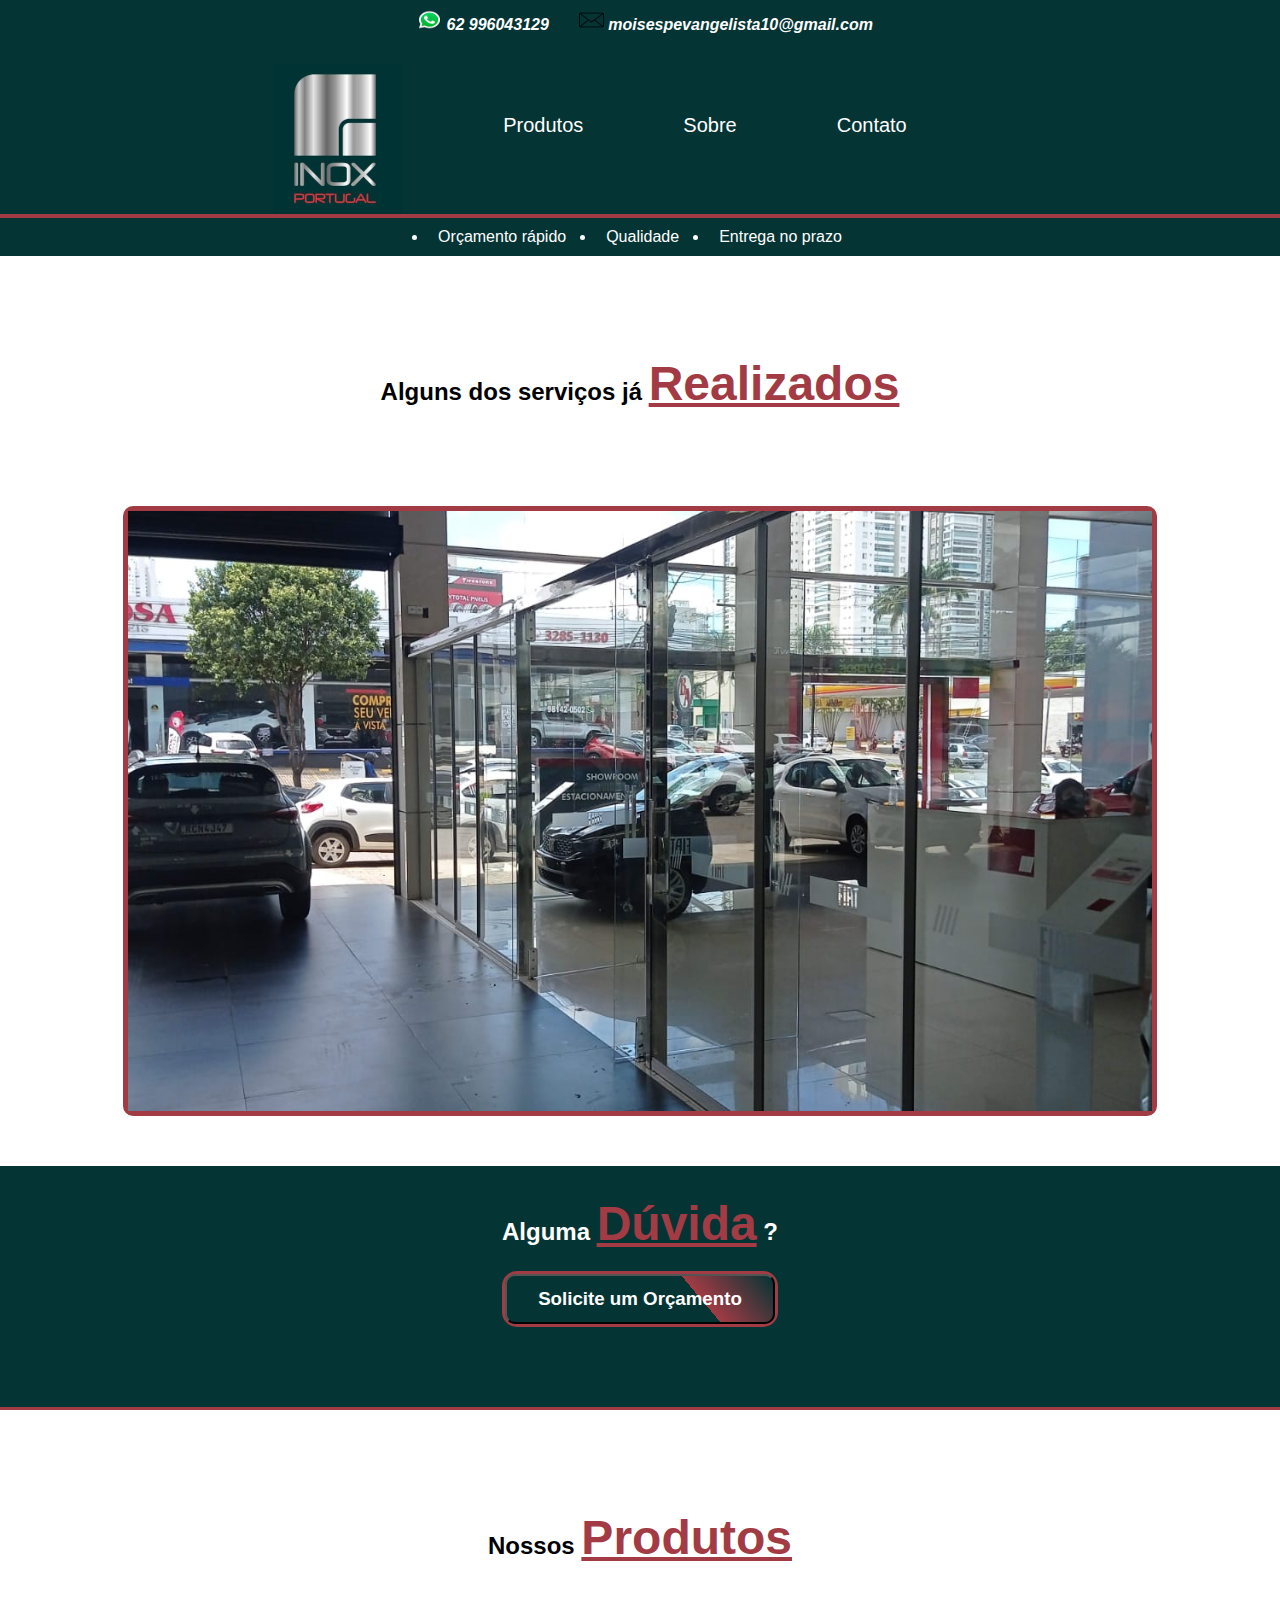
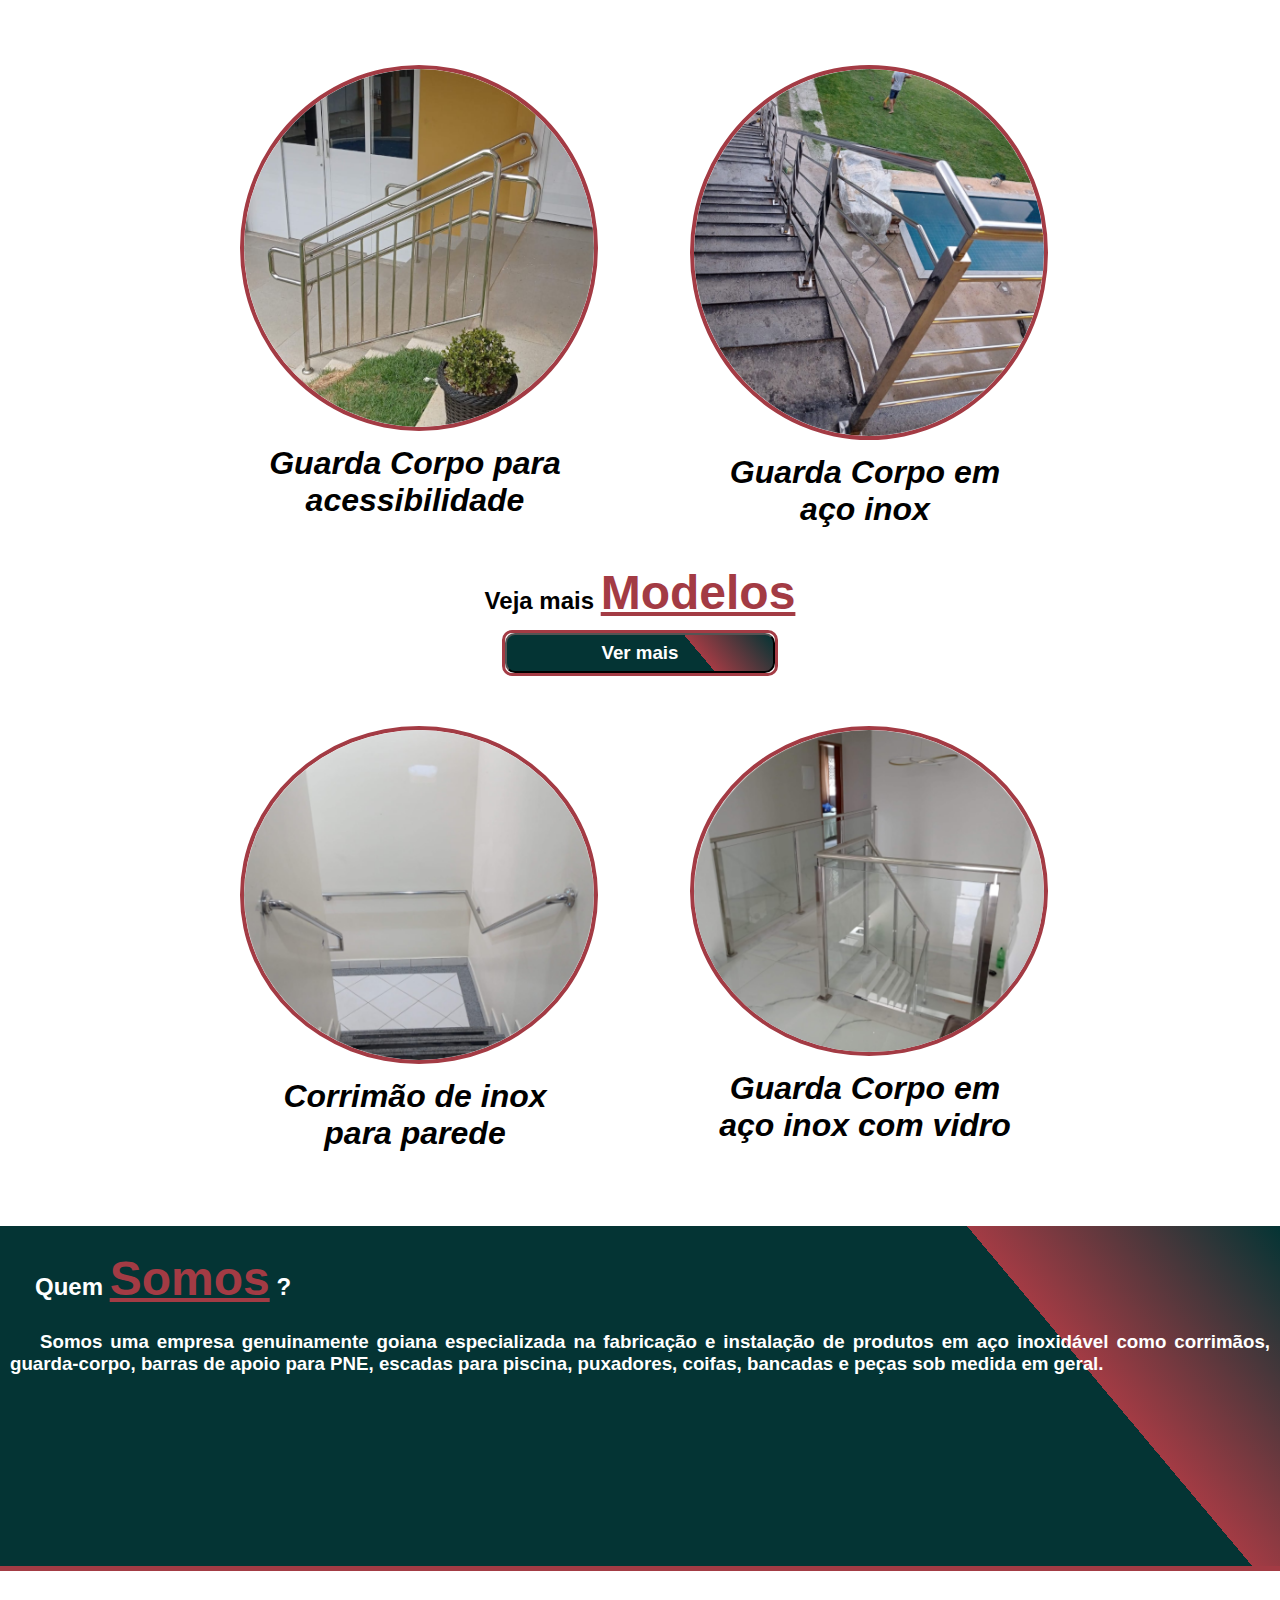
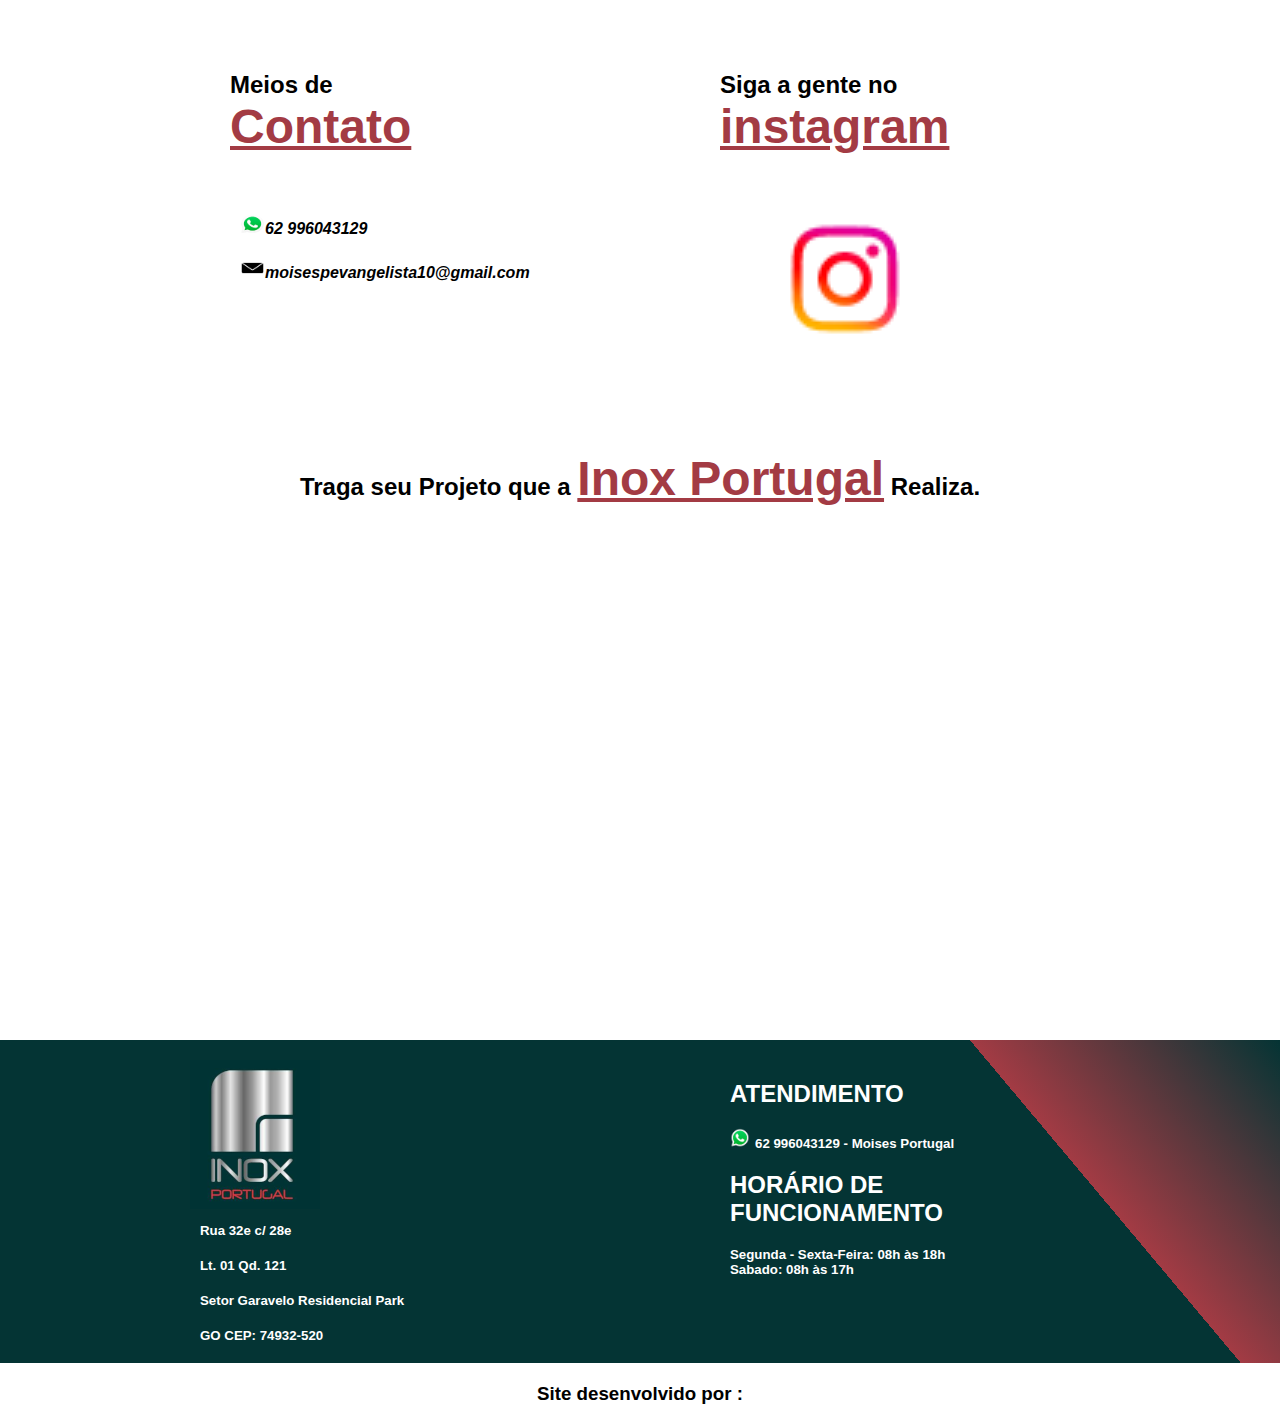
<file: index.html>
<!DOCTYPE html>
<html lang="pt-br">
<head>
    <meta charset="UTF-8">
    <meta http-equiv="X-UA-Compatible" content="IE=edge">
    <meta name="viewport" content="width=device-width, initial-scale=1.0">
    <title>Inox Portugal</title>
    <link rel="stylesheet" href="css/style.css">
    <link rel="shortcut icon" href="imagem/logo--.png" type="image/x-icon">
</head>
<body>
    <section class="contato-header">
        <div class="whatsapp">
            <h4><a href="https://wa.me/556296043129?text=Ol%C3%A1%2C+Queria+um+or%C3%A7amento." target="_blank"><img src="imagem/whatsapp.png" alt="whatsapp">  62 996043129</a></h4>
        </div>
        <div class="email">                
            <h4><a href="mailto:moisespevangelista10@gmail.com" target="_blank"><img src="imagem/o-email.png" alt="email">  moisespevangelista10@gmail.com</a></h4>
        </div>
    </section>
    <header>
        <nav>
            <div class="logo">
                <a href="index.html"><img src="imagem/logo--.png" alt="logo"></a>
            </div>
            <div class="menu-desktop">
                <ul>
                    <li><a href="#produtos">Produtos</a></li>
                    <li><a href="#sobre">Sobre</a></li>
                    <li><a href="#contato">Contato</a></li>
                </ul>
            </div>
        </nav>
        <div class="menu-mobile">
            <div class="linha-1"></div>
            <div class="linha-2"></div>
            <div class="linha-3"></div>
            <ul>
                <li><a href="#produtos">Produtos</a></li>
                <li><a href="#sobre">Sobre</a></li>
                <li><a href="#contato">Contato</a></li>
            </ul>
        </div>
    </header>
    <div class="informacao">
        <ul>
            <li>Orçamento rápido</li>
            <li>Qualidade</li>
            <li>Entrega no prazo</li>
        </ul>
    </div>
    <main>
        <div class="branco">
            <h2>Alguns dos serviços já <span>Realizados</span></h2>
        </div>
        <section class="slide-img">
            <div class="slide">
                <img src="imagem/base-em-metalom.jpeg" alt="image1" class="selected">
                <img src="imagem/guardacorpo-com-vidro.jpeg" alt="image2">
                <img src="imagem/corrimao-com-fechamento-vertical.jpeg" alt="image3">
                <img src="imagem/barramao-duplo.jpeg" alt="image4">
                <img src="imagem/vidro-com-pinças.jpeg" alt="image5">
            </div>
        </section>
        <section class="duvida">
            <h2>Alguma <span>Dúvida</span> ?</h2>
        <div class="solicite-orcamento">
                <button>
                    <a href="https://wa.me/556296043129?text=Ol%C3%A1%2C+Queria+um+or%C3%A7amento." target="_blank">
                        <h3>Solicite um Orçamento</h3>
                    </a>
                </button>
        </div>
        </section>
        <div class="informar">
            <h2>Nossos <span>Produtos</span></h1>
        </div>
        <a name="produtos"></a>
        <section class="produtos">
            <div class="caixa-1">
                <a href="index-2.html" target="_self"><img src="imagem/guardacorpo-com-barramao.png" alt="guarda corpo com acessibilidade"></a>
                <h2>Guarda Corpo para acessibilidade</h2>
            </div>
            <div class="caixa-2">
                <a href="index-2.html" target="_self"><img src="imagem/guardacorpo-em-inox.png" alt="guarda corpo em inox"></a>
                <h2>Guarda Corpo em aço inox</h2>
            </div>
        </section>
        <section class="duvida-">
            <h2>Veja mais <span>Modelos</span></h2>
        <div class="solicite-orcamento-">
                <button>
                    <a href="index-2.html" target="_self">
                        <h3>Ver mais</h3>
                    </a>
                </button>
        </div>
        </section>
        <section class="produtos">
            <div class="caixa-3">
                <a href="index-2.html" target="_self"><img src="imagem/corrimao-parede.png" alt="corrimao de parede"></a>
                <h2>Corrimão de inox para parede</h2>
            </div>
            <div class="caixa-4">
                <a href="index-2.html" target="_self"><img src="imagem/guardacorpo-com-vidro.png" alt="guarda corpo com vidro"></a>
                <h2>Guarda Corpo em aço inox com vidro</h2>
            </div>
        </section>
        <section class="sobre">
            <a name="sobre"></a>
            <h2>Quem <span>Somos</span> ?</h2>
            <h3>Somos uma empresa genuinamente goiana especializada na fabricação e instalação de produtos em aço inoxidável como corrimãos, guarda-corpo, barras de apoio para PNE, escadas para piscina, puxadores, coifas, bancadas e peças sob medida em geral.</h3>
        </section>
        <section class="contato">
            <a name="contato"></a>
                <div class="contato-">
                    <h2>Meios de <br>
                        <span>Contato</span></h2>
                    <h4><a href="https://wa.me/556296043129?text=Ol%C3%A1%2C+Queria+um+or%C3%A7amento." target="_blank"><img src="imagem/whatsapp.png" alt="whatsapp">62 996043129</a></h4>
                    <h4><a href="mailto:moisespevangelista10@gmail.com" target="_blank"><img src="imagem/email.png" alt="email">moisespevangelista10@gmail.com</a></h4>
                </div>
                <div class="instagram">
                    <h2>Siga a gente no <span>instagram</span>                   
                    </h2>
                    <a href="https://www.instagram.com/inoxportugal/" target="_blank"><img src="imagem/instagram.png" alt="instagram"></a>
                </div>
            </section>
            <div class="slogam">
                <h2>Traga seu Projeto que a <span>Inox Portugal</span> Realiza.</h2>
            </div>
                 <iframe src="https://www.google.com/maps/embed?pb=!1m18!1m12!1m3!1d3820.330248511289!2d-49.33650384898411!3d-16.76023728840054!2m3!1f0!2f0!3f0!3m2!1i1024!2i768!4f13.1!3m3!1m2!1s0x935ef7d5bbfc5b4b%3A0x43402797ff30f780!2sInox%20Portugal!5e0!3m2!1spt-BR!2sbr!4v1648239840146!5m2!1spt-BR!2sbr" width="100%" height="450" style="border:0;" allowfullscreen="" loading="lazy" referrerpolicy="no-referrer-when-downgrade"></iframe>
        <section class="endereco">
            <div class="endereco-">
                <a href="index.html" target="_self"><img src="imagem/logo--.png" alt="inox portugal"></a>
                <h5>Rua 32e c/ 28e</h5>
                <h5>Lt. 01 Qd. 121</h5>
                <h5>Setor Garavelo Residencial Park</h5>
                <h5>GO CEP: 74932-520</h5>
            </div>
            <div class="atendimento">
                <h2>ATENDIMENTO</h2>
                <h5><a href="https://wa.me/556296043129?text=Ol%C3%A1%2C+Queria+um+or%C3%A7amento." target="_blank"><img src="imagem/whatsapp.png" alt="whatsapp">62 996043129</a> - Moises Portugal</h5>
                <h2>HORÁRIO DE FUNCIONAMENTO</h2>
                <h5>
                    Segunda - Sexta-Feira: 08h às 18h
                    <br>
                    Sabado: 08h às 17h
                </h5>
            </div>
        </section>
        
      </main>
      <footer>
          <h3>Site desenvolvido por :</h3>
      </footer>
    <script src="java/script.js"></script>
</body>
</html>
</file>
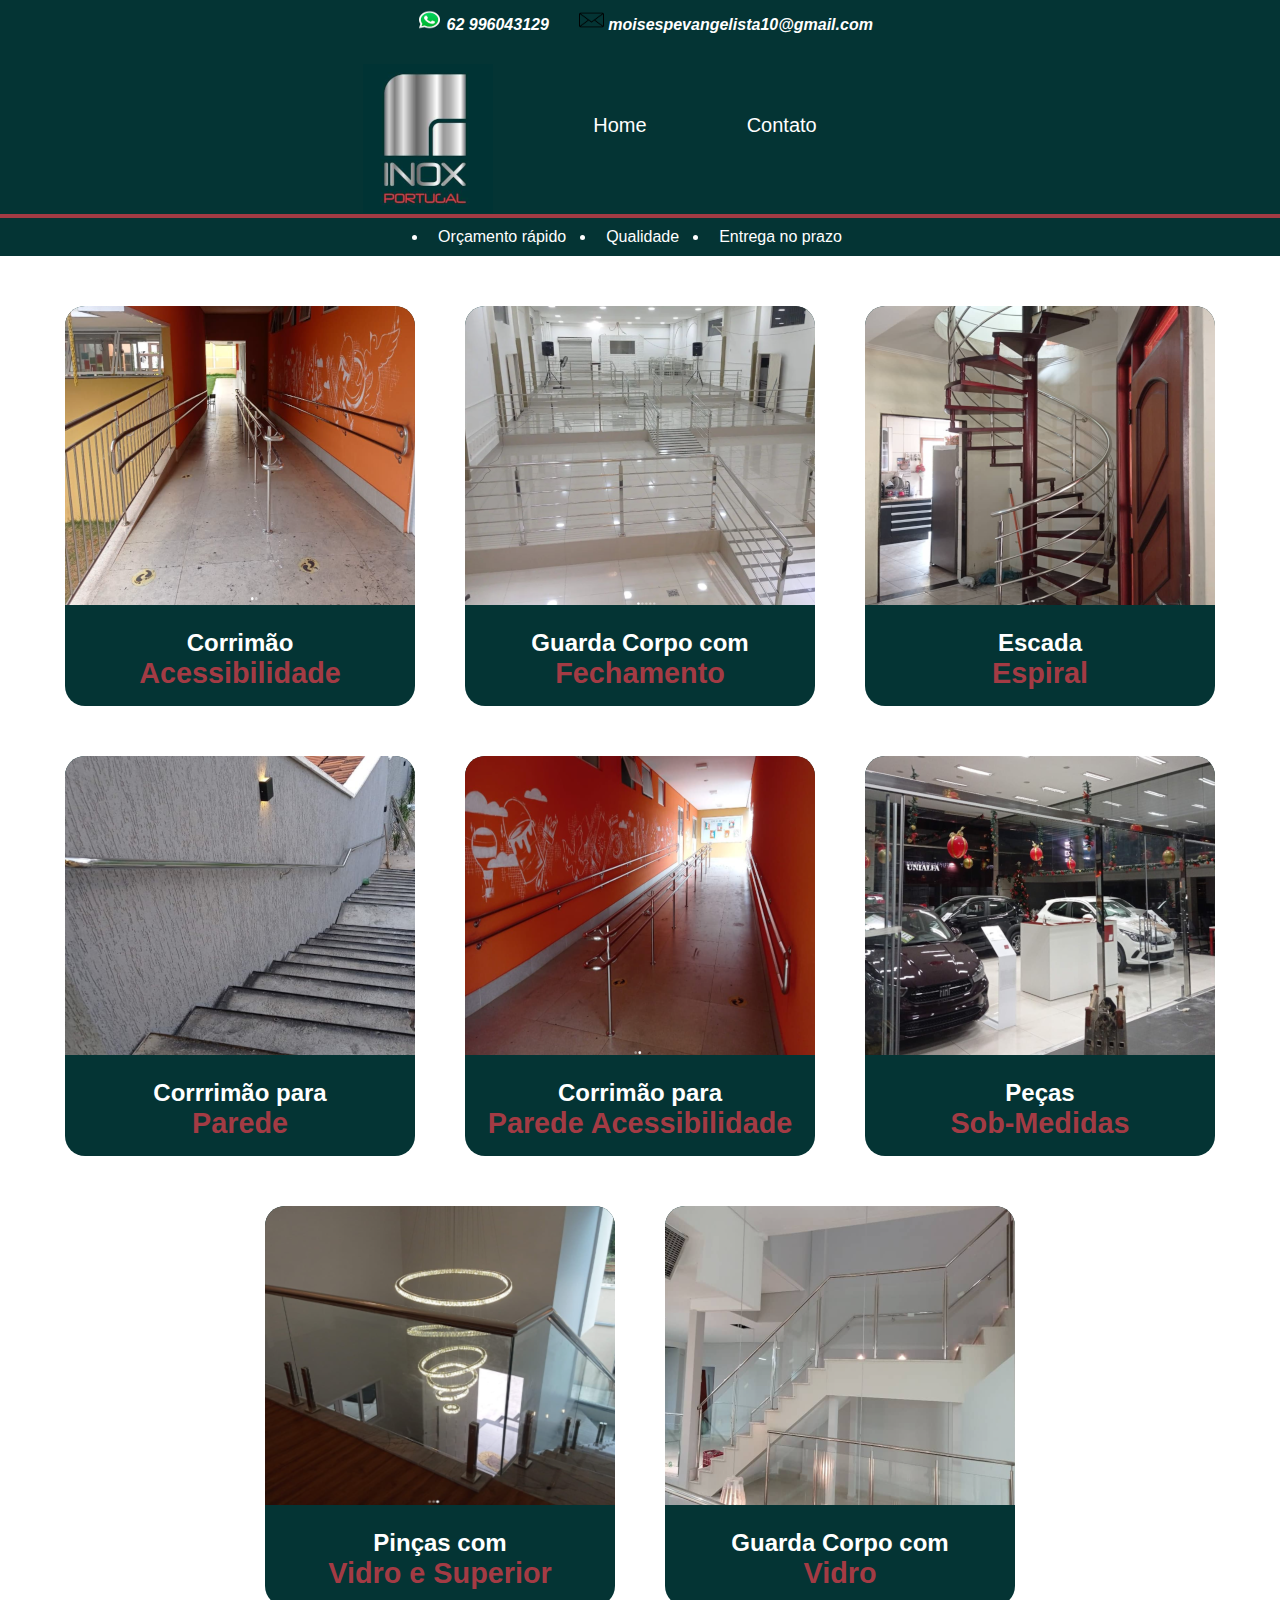
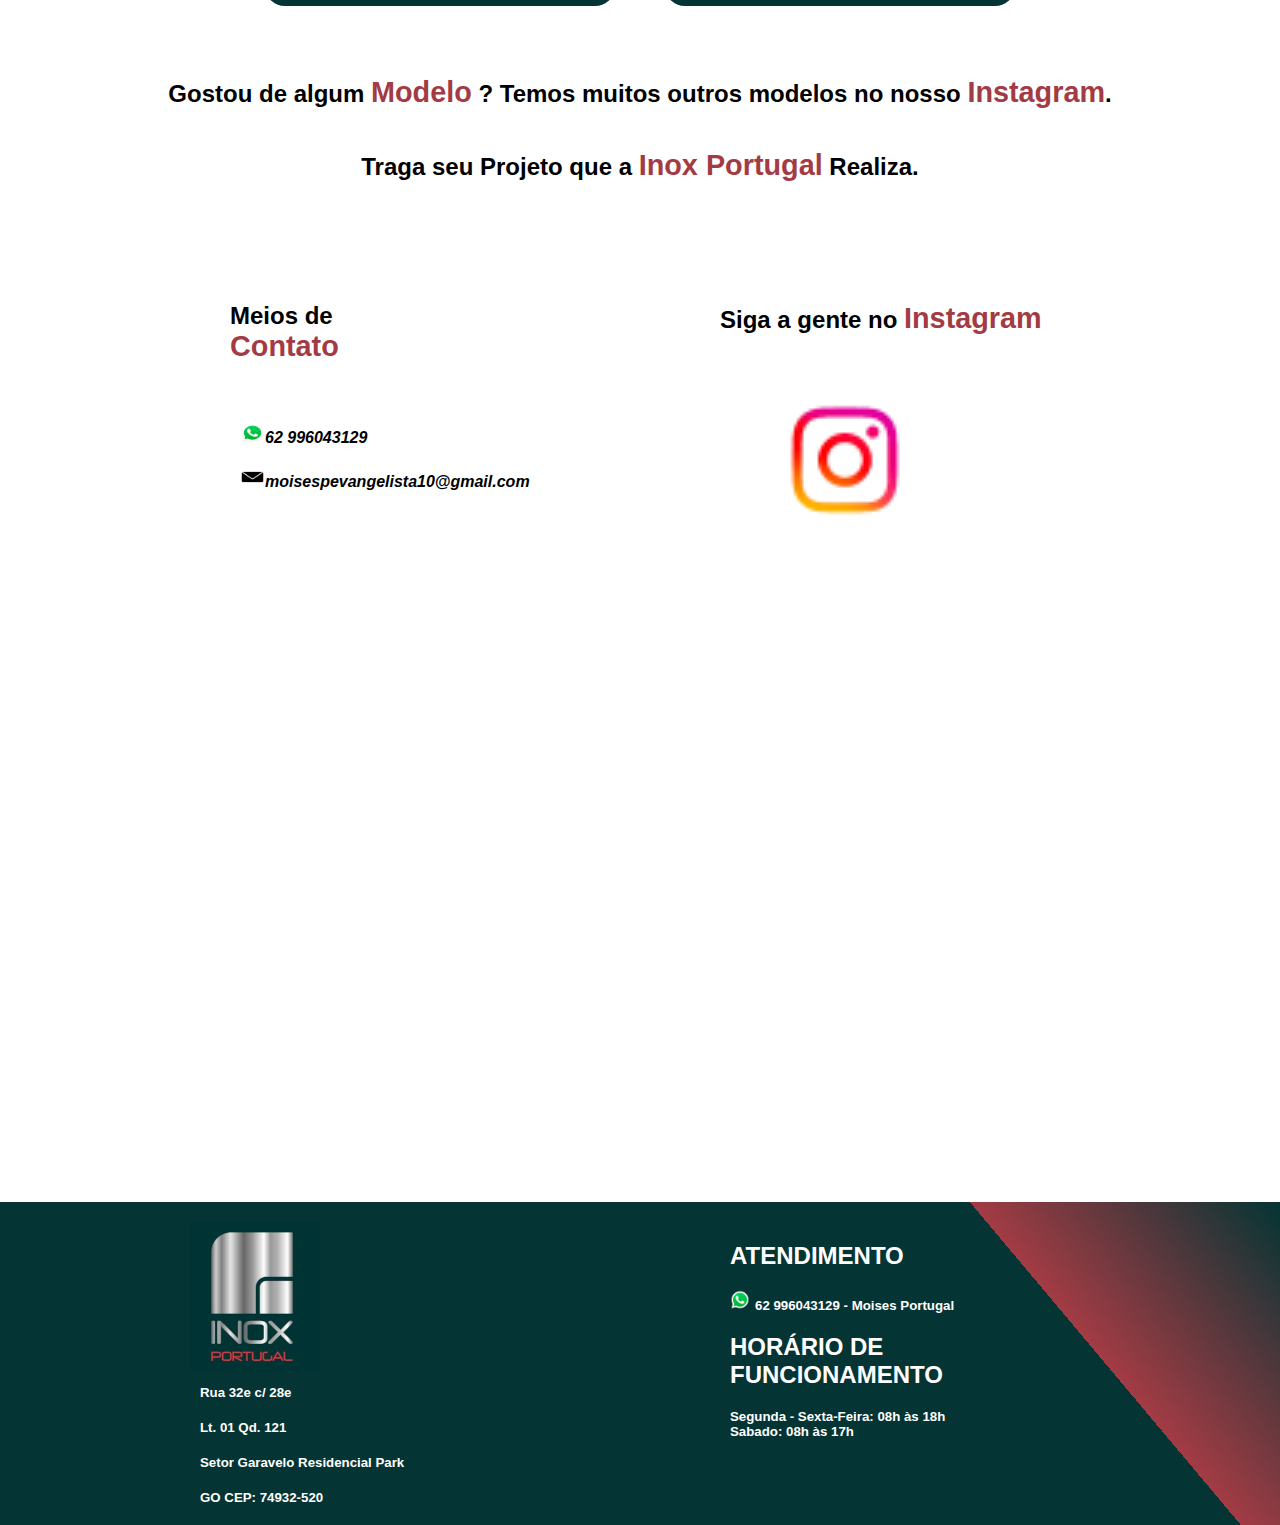
<file: index-2.html>
<!DOCTYPE html>
<html lang="pt-br">
<head>
    <meta charset="UTF-8">
    <meta http-equiv="X-UA-Compatible" content="IE=edge">
    <meta name="viewport" content="width=device-width, initial-scale=1.0">
    <title>Inox Portugal - Corrimão</title>
    <link rel="stylesheet" href="css/style-2.css">
    <link rel="shortcut icon" href="imagem/logo--.png" type="image/x-icon">
</head>
<body>
    <section class="contato-header">
        <div class="whatsapp">
            <h4><a href="https://wa.me/556296043129?text=Ol%C3%A1%2C+Queria+um+or%C3%A7amento." target="_blank"><img src="imagem/whatsapp.png" alt="whatsapp">  62 996043129</a></h4>
        </div>
        <div class="email">                
            <h4><a href="mailto:moisespevangelista10@gmail.com" target="_blank"><img src="imagem/o-email.png" alt="email">  moisespevangelista10@gmail.com</a></h4>
        </div>
    </section>
    <header>
        <nav>
            <div class="logo">
                <a href="index.html"><img src="imagem/logo--.png" alt="logo"></a>
            </div>
            <div class="menu-desktop">
                <ul>
                    <li><a href="index.html" target="_self">Home</a></li>
                    <li><a href="#contato">Contato</a></li>
                </ul>
            </div>
        </nav>
        <div class="menu-mobile">
            <div class="linha-1"></div>
            <div class="linha-2"></div>
            <div class="linha-3"></div>
            <ul>
                <li><a href="index.html" target="_self">Home</a></li>
                <li><a href="#contato">Contato</a></li>
            </ul>
        </div>
    </header>
    <div class="informacao">
        <ul>
            <li>Orçamento rápido</li>
            <li>Qualidade</li>
            <li>Entrega no prazo</li>
        </ul>
    </div>
    <main>
        <section class="modelos">
            <div class="modelo-">
                <a href="https://wa.me/5562996043129?text=Ol%C3%A1%2C+Queria+um+or%C3%A7amento%2C+Para+um+corrim%C3%A3o+de+acessibilidade" target="_blank"><img src="modelos/corrimao-acessibilidade.png" alt=""></a>
                <h2>Corrimão <br>
                    <span>Acessibilidade</span></h2>
            </div>
            <div class="modelo-">
                <a href="https://wa.me/5562996043129?text=Ol%C3%A1%2C+Queria+um+or%C3%A7amento%2C+Para+um+guarda+corpo+com+fechamento" target="_blank"><img src="modelos/guardacorpo-com-fechamento.png" alt=""></a>
                <h2>Guarda Corpo com <br>
                    <span>Fechamento</span></h2>
            </div>
            <div class="modelo-">
                <a href="https://wa.me/5562996043129?text=Ol%C3%A1%2C+Queria+um+or%C3%A7amento%2C+Para+uma+escada+espiral" target="_blank"><img src="modelos/escada-caracol.png" alt=""></a>
                <h2>Escada <br>
                    <span>Espiral</span></h2>
            </div>
            <div class="modelo-">
                <a href="https://wa.me/5562996043129?text=Ol%C3%A1%2C+Queria+um+or%C3%A7amento%2C+Para+um+corrim%C3%A3o+na+parede" target="_blank"><img src="modelos/corrimao-parede-normal.png" alt=""></a>
                <h2>Corrrimão para <br>
                    <span>Parede</span></h2>
            </div>
            <div class="modelo-">
                <a href="https://wa.me/5562996043129?text=Ol%C3%A1%2C+Queria+um+or%C3%A7amento%2C+Para+um+corrim%C3%A3o+de+acessibilidade" target="_blank"><img src="modelos/corrimao-parede.png" alt=""></a>
                <h2>Corrimão para <br>
                    <span>Parede Acessibilidade</span></h2>
            </div>
            <div class="modelo-">
                <a href="https://wa.me/5562996043129?text=Ol%C3%A1%2C+Queria+um+or%C3%A7amento%2C+Para+uma+pe%C3%A7a++sob-medida" target="_blank"><img src="modelos/peca-sobre-medida.png" alt=""></a>
                <h2>Peças <br>
                          <span>Sob-Medidas</span></h2>
            </div>
            <div class="modelo-">
                <a href="https://wa.me/5562996043129?text=Ol%C3%A1%2C+Queria+um+or%C3%A7amento%2C+Para+um+modelo+com+pin%C3%A7as+com+vidro+e+superior" target="_blank"><img src="modelos/vidro-com-superior.png" alt=""></a>
                <h2>Pinças com <br>
                    <span>Vidro e Superior</span></h2>
            </div>
            <div class="modelo-">
                <a href="https://wa.me/5562996043129?text=Ol%C3%A1%2C+Queria+um+or%C3%A7amento%2C+Para+um+Guarda+corpo+com+vidro" target="_blank"><img src="modelos/guardacorpo-com-vidro.png" alt=""></a>
                <h2>Guarda Corpo com <br>
                    <span>Vidro</span></h2>
            </div>

        </section>
        <section class="informativo">
            <h2>Gostou de algum <span>Modelo</span> ? Temos muitos outros modelos no nosso <span><a href="https://www.instagram.com/inoxportugal/" target="_blank">Instagram</a></span>.</h2>
            <h2>Traga seu Projeto que a <span>Inox Portugal</span> Realiza.</h2>
        </section>
    
        <section class="contato">
            <a name="contato"></a>
                <div class="contato-">
                    <h2>Meios de <br>
                        <span>Contato</span></h2>
                    <h4><a href="https://wa.me/556296043129?text=Ol%C3%A1%2C+Queria+um+or%C3%A7amento." target="_blank"><img src="imagem/whatsapp.png" alt="whatsapp">62 996043129</a></h4>
                    <h4><a href="mailto:moisespevangelista10@gmail.com" target="_blank"><img src="imagem/email.png" alt="email">moisespevangelista10@gmail.com</a></h4>
                </div>
                <div class="instagram">
                    <h2>Siga a gente no <span>Instagram</span>                   
                    </h2>
                    <a href="https://www.instagram.com/inoxportugal/" target="_blank"><img src="imagem/instagram.png" alt="instagram"></a>
                </div>
    
                 <iframe src="https://www.google.com/maps/embed?pb=!1m18!1m12!1m3!1d3820.330248511289!2d-49.33650384898411!3d-16.76023728840054!2m3!1f0!2f0!3f0!3m2!1i1024!2i768!4f13.1!3m3!1m2!1s0x935ef7d5bbfc5b4b%3A0x43402797ff30f780!2sInox%20Portugal!5e0!3m2!1spt-BR!2sbr!4v1648239840146!5m2!1spt-BR!2sbr" width="100%" height="450" style="border:0;" allowfullscreen="" loading="lazy" referrerpolicy="no-referrer-when-downgrade"></iframe>
        </section>
        <section class="endereco">
            <div class="endereco-">
                <a href="index.html" target="_self"><img src="imagem/logo--.png" alt="inox portugal"></a>
                <h5>Rua 32e c/ 28e</h5>
                <h5>Lt. 01 Qd. 121</h5>
                <h5>Setor Garavelo Residencial Park</h5>
                <h5>GO CEP: 74932-520</h5>
            </div>
            <div class="atendimento">
                <h2>ATENDIMENTO</h2>
                <h5><a href="https://wa.me/556296043129?text=Ol%C3%A1%2C+Queria+um+or%C3%A7amento." target="_blank"><img src="imagem/whatsapp.png" alt="whatsapp">62 996043129</a> - Moises Portugal</h5>
                <h2>HORÁRIO DE FUNCIONAMENTO</h2>
                <h5>
                    Segunda - Sexta-Feira: 08h às 18h
                    <br>
                    Sabado: 08h às 17h
                </h5>
            </div>
        </section>
    </main>
    <script src="java/script-2.js"></script>
</body>
</html>
</file>
<file: css/style.css>
@charset "UTF-8";

* {
    margin: 0px;
    padding: 0px;
}
:root {
    --cor-principal: #043434;
    --cor-letra-primaria: #c4ccd4;
    --cor-letra-segundaria: #a33b44;
}
a {
    text-decoration: none;
    color: white;
}
a:hover {
    color: yellow;
}
body {
    font-family: Arial, Helvetica, sans-serif;
}
.contato-header {
    display: flex;
    flex-wrap: wrap;
    justify-content: center;
    width: 100%;
    background-color: #043434;
    padding-bottom: 10px;
}
.contato-header h4 {
    padding: 10px;
    font-style: italic;
}
.contato-header img {
    width: 25px;
    height: 20px;
    margin-left: 10px;
}
.contato-header a {
    color:white;
}
.contato-header a:hover {
    color: white;
    text-decoration: underline;
}
header {
    width: 100%;
    height: 150px;
    background-color: var(--cor-principal);
    border-bottom: 4px solid var(--cor-letra-segundaria);  
    display: flex;
    justify-content: space-around;
    padding-top: 10px;
}
.branco {
    text-align: center;
    height: 200px;
}
.branco h2 {
    padding-top: 100px;
}
nav {
    display: inline-flex;
}
nav  ul {
    font-size: 15pt;
    display: inline-flex;
    margin: 50px 50px;
}
nav  li {
    margin: 0px 50px;
    list-style: none;
}
.menu-mobile div {
    height: 2px;
    width: 30px;
    margin: 8px;
    background-color: white;
}
.menu-mobile {
    display: none;
    margin-top: 50px;
    text-align: right;
    cursor: pointer;
}
.menu-mobile a {
    color: white;
}
.menu-mobile li {
    padding: 20px;
    list-style: none;
    font-size: 20pt;
    display: block;
}
.menu-mobile ul {
    opacity: 0;
    transition: 1s;
    position: absolute;
    left: 60%;
    top: 150px;
    background-color: #043434;
}
.show-menu {
    opacity: 1 !important;
}
@media (max-width: 800px) {
    .menu-mobile{display: block;}
    .menu-mobile ul {
        margin-top: 40px;
    }
    .menu-desktop{display: none;}
}
.informacao {
    display: flex;
    justify-content: center;
    flex-wrap: wrap;
    width: 100%;
    background-color: #043434;
}
.informacao  ul {
    display: inline-flex;
    margin: 0px 10px;
}
.informacao li {
    color: white;
    padding: 10px;
    margin: 0px 10px;
}
.slide-img {
    display: flex;
    justify-content: space-around;
    margin: 50px 0px;
}
.slide {
    width: 80%;
    border: 5px solid var(--cor-letra-segundaria);
    border-radius: 10px;
    min-width: 350px;
    height: 600px;;
    position: relative;
}
.slide img{
    opacity: 0;
    position: absolute;
    width: 100%;
    height: 100%;
    object-position: center;
    object-fit: cover;
}
.slide img.selected {
    opacity: 1;
}
.informar {
    text-align: center;
    margin: 100px 0px;
}
span {
    font-size: 2em;
    color: #a33b44;
    text-decoration: underline;
}
.produtos {
    display: flex;
    flex-wrap: wrap;
    justify-content: center;
    gap: 100px;
    text-align: center;
    width: 100%;
}
.produtos img {
    width: 100%;
    border: 4px solid #a33b44;
    border-radius: 60%;
}
.caixa-1 {
    width: 350px;
    height: 500px;
}
.caixa-2 {
    width: 350px;
    height: 500px;
}
.caixa-3 {
    width: 350px;
    height: 500px;
}
.caixa-4 {
    width: 350px;
    height: 500px;
}
.produtos h2 {
    padding: 10px;
    font-style: italic;
    font-size: 2em;
}
.sobre {
    height: 300px;
    width: 100%;
    background-image: linear-gradient(50deg, #043434 80%, #a33b44 10%, #043434 );
    text-align: justify;
    color: white;
    padding: 20px 0px;
    border-bottom: 5px solid #a33b44;
    margin-bottom: 50px;
}
.sobre h2  {
    font-size: 1.5em;
    text-indent: 30px;
    padding: 5px;
}
.sobre h3  {
    padding-right: 10px;
    padding-left: 10px;
    padding-top: 20px;
    text-indent: 30px;
}
.duvida {
    text-align: center;
    margin-bottom: 50px;
    background-color: #043434;
    border-bottom: 3px  solid #a33b44;
    padding: 30px 0px;
    width: 100%;
}
.duvida h2 {
    margin-bottom: 20px;
    color: white;
}
.solicite-orcamento {
    margin: auto;
    width: 270px;
    border: 3px solid #a33b44;
    border-radius: 15px;
    margin-bottom: 50px;
}
.solicite-orcamento button {
    width: 100%;
    height: 50px;
    background-image: linear-gradient(50deg, #043434 70%, #a33b44 10%, #043434 );
    color: white;
    cursor: pointer;
    border-radius: 10px;
    font-size: 1.0em;
}
.solicite-orcamento button:hover {
    color: yellow;
    transition: 1s;
    padding-right: 10px;
    background-image: linear-gradient(50deg, #a33b44 70%, #043434 10%, #a33b44);
}
.duvida-  {
    text-align: center;
    margin-bottom: 50px;
}
.solicite-orcamento- {
    margin: auto;
    width: 270px;
    border: 3px solid #a33b44;
    border-radius: 10px;
    margin-top: 10px;
}
.solicite-orcamento- button {
    width: 100%;
    height: 40px;
    color: white;
    background-image: linear-gradient(50deg, #043434 70%, #a33b44 10%, #043434 );
    cursor: pointer;
    border-radius: 10px;
    font-size: 1.0em;
}
.solicite-orcamento- button:hover {
    color: yellow;
    transition: 1s;
    padding-right: 10px;
    background-image: linear-gradient(50deg, #a33b44 70%, #043434 10%, #a33b44);
}
.contato {
    display: flex;
    flex-wrap: wrap;
    justify-content: center;
    gap: 50px;
}
.contato h2 {
    margin: 50px 0px;
}
.contato h4 {
    padding: 10px;
    font-style: italic;
}
.contato img {
    width: 25px;
    height: 20px;
}
.contato  a {
    color: black;
}
.contato  a:hover {
    color: black;
    text-decoration: underline;
}
.contato- {
    width: 400px;
    height: 400px;
    margin-left: 20px;
}
.instagram {
    width: 400px;
    height: 400px;
    margin-left: 40px;
}
.instagram img {
    margin-left: 50px;
    height: 150px;
    width: 150px;
}
.slogam {
    text-align: center;
    margin: 30px 0px;
}
iframe {
    margin-top: 50px;
}
.endereco {
    background-image: linear-gradient(50deg, #043434 80%, #a33b44 10%, #043434 );
    padding: 10px;
    color: white;
    display: flex;
    flex-wrap: wrap;
    justify-content: center;
    gap: 100px;
}
.endereco- {
    margin-top: 10px;
    width: 400px;
    margin-left: 20px;
}
.endereco- h5 {
    padding: 10px;
}

.atendimento {
    margin-top: 10px;
    width: 400px;
    margin-left: 20px;
    padding-bottom: 20px;
}
.atendimento h2 {
    padding: 20px;
}
.atendimento img {
    width: 20px;
    height: 20px;
    margin-right: 5px;
}
.atendimento h5 {
    padding-left: 20px;
}
footer {
    text-align: center;
    margin: 20px 0px;
    width: 100%;
}
</file>
<file: css/style-2.css>
@charset "UTF-8";
* {
    margin: 0px;
    padding: 0px;
}
:root {
    --cor-principal: #043434;
    --cor-letra-primaria: #c4ccd4;
    --cor-letra-segundaria: #a33b44;
}
a {
    text-decoration: none;
    color: white;
}
a:hover {
    color: yellow;
}
body {
    font-family: Arial, Helvetica, sans-serif;
}
.contato-header {
    display: flex;
    flex-wrap: wrap;
    justify-content: center;
    width: 100%;
    background-color: #043434;
    padding-bottom: 10px;
}
.contato-header h4 {
    padding: 10px;
    font-style: italic;
}
.contato-header img {
    width: 25px;
    height: 20px;
    margin-left: 10px;
}
.contato-header a {
    color:white;
}
.contato-header a:hover {
    color: white;
    text-decoration: underline;
}
header {
    width: 100%;
    height: 150px;
    background-color: var(--cor-principal);
    border-bottom: 4px solid var(--cor-letra-segundaria);  
    display: flex;
    justify-content: space-around;
    padding-top: 10px;
}
.branco {
    text-align: center;
    height: 200px;
}
.branco h2 {
    padding-top: 100px;
}
nav {
    display: inline-flex;
}
nav  ul {
    font-size: 15pt;
    display: inline-flex;
    margin: 50px 50px;
}
nav  li {
    margin: 0px 50px;
    list-style: none;
}
.menu-mobile div {
    height: 2px;
    width: 30px;
    margin: 8px;
    background-color: white;
}
.menu-mobile {
    display: none;
    margin-top: 50px;
    text-align: right;
    cursor: pointer;
}
.menu-mobile a {
    color: white;
}
.menu-mobile li {
    padding: 20px;
    list-style: none;
    font-size: 20pt;
    display: block;
}
.menu-mobile ul {
    opacity: 0;
    transition: 1s;
    position: absolute;
    left: 60%;
    top: 150px;
    background-color: #043434;
}
.show-menu {
    opacity: 1 !important;
}
@media (max-width: 800px) {
    .menu-mobile{display: block;}
    .menu-mobile ul {
        margin-top: 40px;
    }
    .menu-desktop{display: none;}
}
.informacao {
    display: flex;
    justify-content: center;
    flex-wrap: wrap;
    width: 100%;
    background-color: #043434;
    margin-bottom: 50px;
}
.informacao  ul {
    display: inline-flex;
    margin: 0px 10px;
}
.informacao li {
    color: white;
    padding: 10px;
    margin: 0px 10px;
}
.contato {
    display: flex;
    flex-wrap: wrap;
    justify-content: center;
    gap: 50px;
}
.contato h2 {
    margin: 50px 0px;
}
.contato h4 {
    padding: 10px;
    font-style: italic;
}
.contato img {
    width: 25px;
    height: 20px;
}
.contato  a {
    color: black;
}
.contato  a:hover {
    color: black;
    text-decoration: underline;
}
.contato- {
    width: 400px;
    height: 400px;
    margin-left: 20px;
}
.instagram {
    width: 400px;
    height: 400px;
    margin-left: 40px;
}
.instagram img {
    margin-left: 50px;
    height: 150px;
    width: 150px;
}
iframe {
    margin-top: 50px;
}
.endereco {
    background-image: linear-gradient(50deg, #043434 80%, #a33b44 10%, #043434 );
    padding: 10px;
    color: white;
    display: flex;
    flex-wrap: wrap;
    justify-content: center;
    gap: 100px;
}
.endereco- {
    margin-top: 10px;
    width: 400px;
    margin-left: 20px;
}
.endereco- h5 {
    padding: 10px;
}

.atendimento {
    margin-top: 10px;
    width: 400px;
    margin-left: 20px;
    padding-bottom: 20px;
}
.atendimento h2 {
    padding: 20px;
}
.atendimento img {
    width: 20px;
    height: 20px;
    margin-right: 5px;
}
.atendimento h5 {
    padding-left: 20px;
}
.modelos {
    display: flex;
    flex-wrap: wrap;
    justify-content: center;
    gap: 50px;
    width: 100%;
}
.modelo- {
    width: 350px;
    height: 400px;
    background-image: linear-gradient(50deg, #043434 80%, #a33b44 10%, #043434 );
    border-radius: 20px;
}
.modelo- img {
    border-radius: 20px 20px 0px 0px;
}
.modelo- h2 {
    color: white;
    text-align: center;
    margin-top: 20px;
}
span {
    color: #a33b44;
    font-size: 1.2em;
}
.informativo {
    text-align: center;
    margin-top: 50px;
    margin-bottom: 50px;
}
.informativo a {
    color: #a33b44;
}
.informativo h2 {
    padding: 20px;
}
</file>
